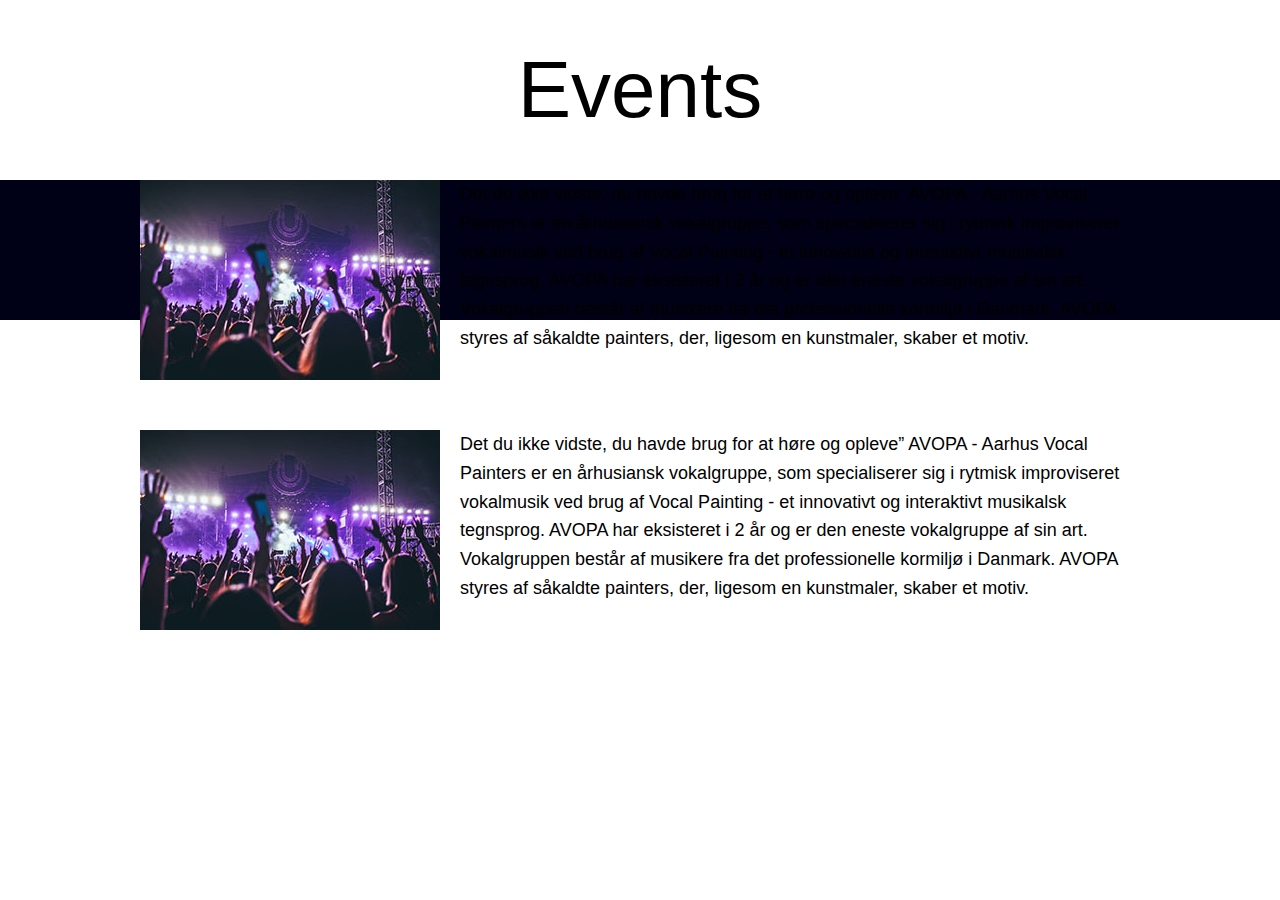
<file: smaglos/events.html>
<!DOCTYPE html>
<html lang="da">

<head>
    <meta charset="utf-8" />
    <!--[if lt IE 9]><script src="https://cdnjs.cloudflare.com/ajax/libs/html5shiv/3.7.3/html5shiv.min.js"></script><![endif]-->
    <title>Smagløs</title>
    <meta name="keywords" content="" />
    <meta name="description" content="" />
    <meta name="viewport" content="width=device-width, initial-scale=1">
    <link rel="stylesheet" type="text/css" href="https://cdnjs.cloudflare.com/ajax/libs/font-awesome/5.15.1/css/all.min.css">
    <link href="css/reset.css" rel="stylesheet">
    <link href="css/style.css" rel="stylesheet">
</head>

<body>

  
    

        
           
        <!-- .header-->

        <main id="content">
          <div class="wrapper">

            <h1 id="overskriftevents">Events</h1>

            

            <h2 id="eventtekst1"><img id="event1" src="images/event.jpg" alt="billede af et event">Det du ikke vidste, du havde brug for at høre og opleve”
              AVOPA - Aarhus Vocal Painters er en århusiansk vokalgruppe, som specialiserer sig i rytmisk
              improviseret vokalmusik ved brug af Vocal Painting - et innovativt og interaktivt musikalsk tegnsprog.
              AVOPA har eksisteret i 2 år og er den eneste vokalgruppe af sin art. Vokalgruppen
              består af musikere fra det professionelle kormiljø i Danmark.
              AVOPA styres af såkaldte painters, der, ligesom en kunstmaler, skaber et motiv.</h2>

              <h2 id="eventtekst2"><img id="event2" src="images/event.jpg" alt="billede af et event">Det du ikke vidste, du havde brug for at høre og opleve”
                AVOPA - Aarhus Vocal Painters er en århusiansk vokalgruppe, som specialiserer sig i rytmisk
                improviseret vokalmusik ved brug af Vocal Painting - et innovativt og interaktivt musikalsk tegnsprog.
                AVOPA har eksisteret i 2 år og er den eneste vokalgruppe af sin art. Vokalgruppen
                består af musikere fra det professionelle kormiljø i Danmark.
                AVOPA styres af såkaldte painters, der, ligesom en kunstmaler, skaber et motiv.</h2>

            
            
            

          </div>
        </main><!-- .content -->
      

        <footer id="footer">

        
            
        </footer><!-- .footer -->

    

</body>

</html>
</file>
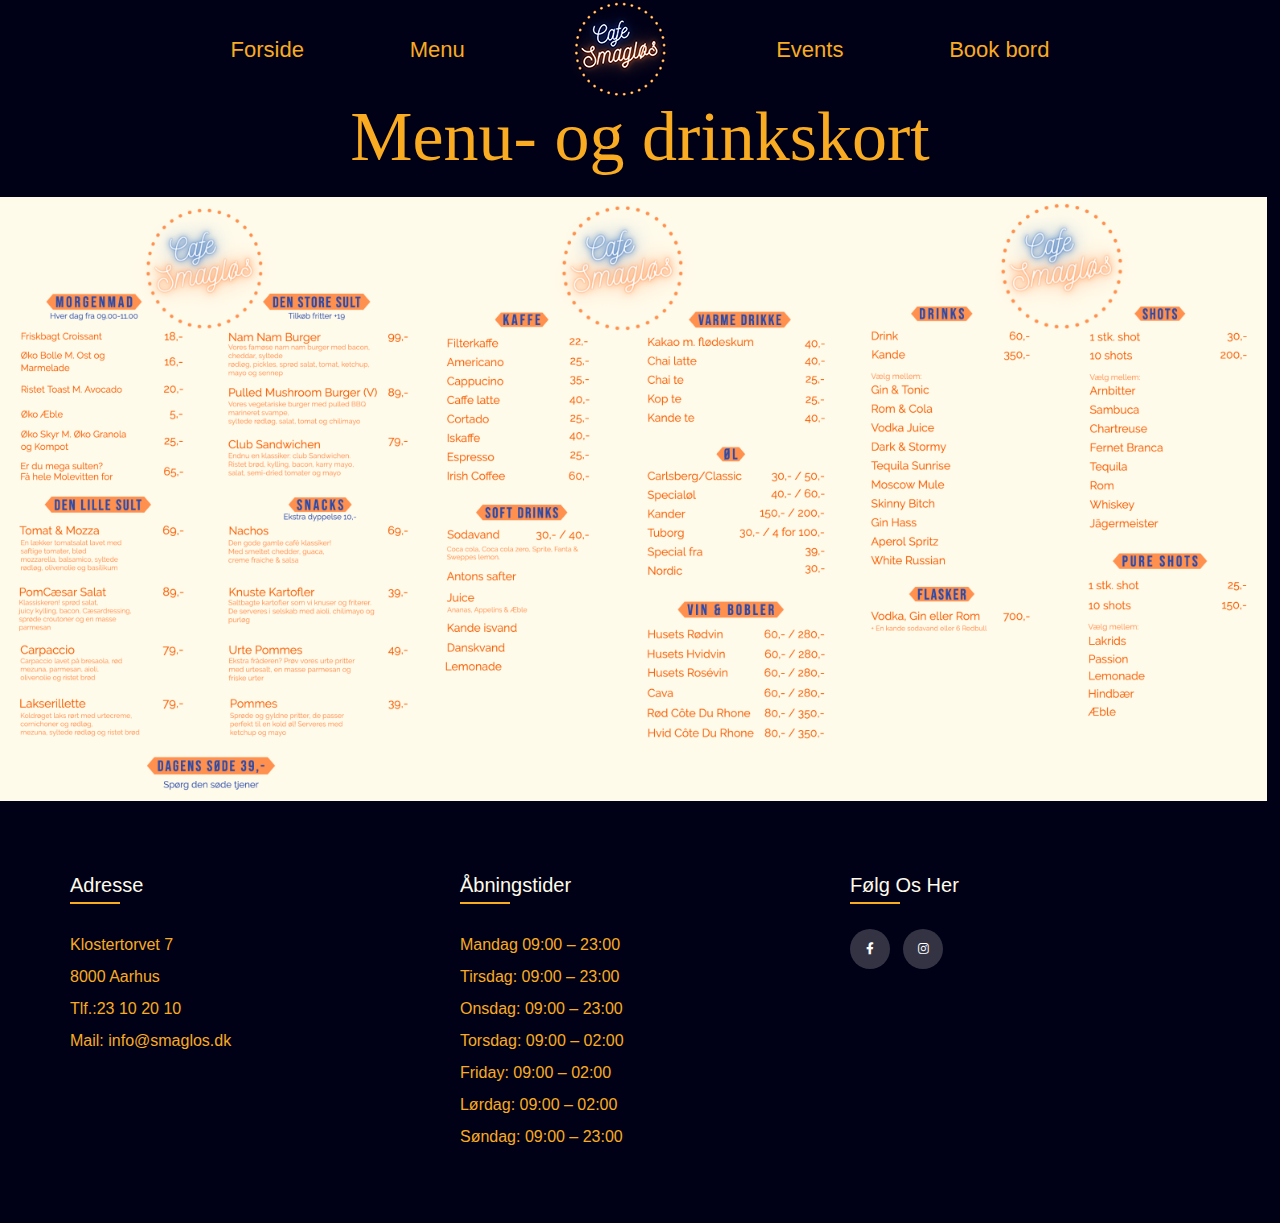
<file: smaglos/menukort.html>
<!DOCTYPE html>
<html lang="da">

<head>
    <meta charset="utf-8" />
    <!--[if lt IE 9]><script src="https://cdnjs.cloudflare.com/ajax/libs/html5shiv/3.7.3/html5shiv.min.js"></script><![endif]-->
    <title>Café Smagløs -</title>
    <meta name="keywords" content="menukort, drikkekort, drinkskort, shots, øl, vin, drink, små retter, store retter, bruger, nachos, brunch, sodavand, juice, kaffe, te. ">
    <meta name="description" content="Café smagløs' menukort, drinkskort og drikkekort, så du kan se hvad du kan få." />
    <meta name="viewport" content="width=device-width, initial-scale=1">
    <link rel="stylesheet" type="text/css" href="https://cdnjs.cloudflare.com/ajax/libs/font-awesome/5.15.1/css/all.min.css">
    <link href="css/reset.css" rel="stylesheet">
    <link href="css/style3.css" rel="stylesheet">
</head>

<body>
  <div id="wrapper">
    <header>
      <!-- Dropdown menuen -->
      <label for="foldudmenu">
        <div id="burgerdropdown">
          <div id="bugerbuttom">
            <div class="burger"></div>
            <div class="burger"></div>
            <div class="burger"></div>
          </div>

          <input type="checkbox" id="foldudmenu" name="foldudmenu">

          <div id="burgercontent">
            <a href="index.html">Forside</a>
            <a href="menu.html">Menu</a>
            <a href="#">Events</a>
            <a href="bookbord.html">Book bord</a>
          </div>
        </div>
      </label>

      <a href="index.html"><img id="logo" src="images/logo2.png" alt="logo for cafe smagløs "></a>
      <!-- Menuen -->


      <nav id="menu">
        <ul>
          <li>
            <a class="menupunkt" href="index.html">Forside</a>
            <a class="menupunkt" href="menu.html">Menu</a>
            <a class="logomenu" href="index.html"><img src="images/logo2.png" alt="Café Smagløs Logo"></a>
            <a class="menupunkt" href="#">Events</a>
            <a href="bookbord.html">Book bord</a>
          </li>
        </ul>
      </nav>
    </header>
    <main>
      <article>
        <section id="s3">
            <h1>Menu- og drinkskort</h1>
            <div class="menuen">
                <div class="mad">
                <img src="images/menukort.png" style="width:100%" alt="billede af valsemøllens grovvalsede havregryn">
                </div>
                <div class="drikke">
                   <img src="images/drikkekort.png" style="width:100%" alt="billede af valsemøllens økologiske finvalsede havregryn">
                </div>
                <div class="drinks">
                <img src="images/drinkskort.png" style="width:100%" alt="billede af valsemøllens økologiske grovvalsede havregryn">
                    
                </div>
            </div>
        </section>
        
      </article>
    </main>
    <!-- .footer -->
    <footer id="footer">
      <div class="container">

        <div class="row">
          <div class="footer-col">
            <h4>Adresse</h4>
            <p class="footertekst">Klostertorvet 7<br>8000 Aarhus<br>Tlf.:23 10 20 10<br>Mail: info@smaglos.dk</p>
          </div>
          <div class="footer-col">
            <h4>Åbningstider</h4>
            <p class="footertekst">Mandag 09:00 – 23:00<br>
              Tirsdag: 09:00 – 23:00<br>
              Onsdag: 09:00 – 23:00<br>
              Torsdag: 09:00 – 02:00<br>
              Friday: 09:00 – 02:00 <br>
              Lørdag: 09:00 – 02:00<br>
              Søndag: 09:00 – 23:00<br></p>
          </div>

          <div class="footer-col">
            <h4>følg os her</h4>
            <div class="social-links">
              <a href="https://www.facebook.com/smagloesaarhus/"><i class="fab fa-facebook-f"></i></a>
              <a href="https://www.instagram.com/cafe_smagloes/"><i class="fab fa-instagram"></i></a>
            </div>
          </div>
        </div>
      </div>
    </footer>
  </div>
</body>

</html>
</file>
<file: smaglos/css/style.css>
body {
  font-family: 'Raleway', sans-serif;
}

.wrapper {
    max-width: 1000px;
    margin: 0 auto;
}


/* Header
-----------------------------------------------------------------------------*/
#header {
    height: 100vh;
    width: 100%;

    background-image:radial-gradient(circle, rgba(177, 181, 196, 0.308) 0%, rgba(0,0,0,1) 93%),url("../images/bannergif.gif");
    background-position: center;
    background-size: cover;
    position: relative;
    background-attachment: fixed;
    
 
    
}


.menubar {
  position: fixed;
  z-index: 999;
  width: 100%;
  background-color: transparent;
  transition: all 0.5s ease;
}



.menubar ul {
display: block;
text-align: center;
padding: 0;
margin: 0;
list-style: none;
}

.menubar.sticky {
  background: #000116;
}

.menubar ul li {
display: inline-block;
  width: 220px;
list-style: none;
  vertical-align: middle;
}

.menubar ul li a {
text-decoration: none;
padding: 0 15px 0 0;
font-size: 20px;
color: #f9ab22;
}

.logo img {
margin: 10px auto 0px auto;
display: block;
width: 95px;
}

.pilned {
  margin-top: -20px;
  display: inline-block;
  text-align: center;
  line-height: 40px;
  position: absolute;
  bottom: 0;
  left: 0;
  z-index: 10;
  width: 100%;
  padding-bottom: 15px;
}

.arrow {
  width:60px;
  border-width: 0px;
  border: 0px;
  position: absolute;
  bottom: 0;
  right: 48.20%;
}





/* Middle
-----------------------------------------------------------------------------*/

section {
  width: 100%;
  height: 800px;
  
}



#banner {
  width: 100%;
  height: 800px;
}

#bannertekst {
  color: white;
  font-size: 4.4vw;
  position: absolute;
  top: 40%;
  right: 36%;
}

hr {
  position: absolute;
  top: 52%;
  right: 45%;
  width: 200px;
  height: 5px;
  background-color: white;
  border-radius: 10px;
  
}

.bannerknap {
display:inline-block;
padding:1.0em 4.4em;
border:0.2em solid #FFFFFF;
margin:0 0.3em 0.3em 0;
border-radius:0.12em;
box-sizing: border-box;
text-decoration:none;
font-family:'Roboto',sans-serif;
font-weight:300;
color:#FFFFFF;
text-align:center;
font-size: 0.7vw;
transition: all 0.2s;
background-color: #f9ab22;
border-radius: 50px;
position: absolute;
top: 60%;
right: 38%;

}

.bannerknap2 {
  display:inline-block;
  padding:1.0em 4.4em;
  border:0.2em solid #FFFFFF;
  margin:0 0.3em 0.3em 0;
  border-radius:0.12em;
  box-sizing: border-box;
  text-decoration:none;
  font-family:'Roboto',sans-serif;
  font-weight:300;
  color:#FFFFFF;
  text-align:center;
  font-size: 0.7vw;
  transition: all 0.2s;
  background-color: #f9ab22;
  border-radius: 50px;
  position: absolute;
  top: 60%;
  right: 52%;
  
  }

.bannerknap:hover {
  transform: scale(1.25);
  transition: 0.5s;
  background: #f9ab22;
  
}

.bannerknap2:hover {
  transform: scale(1.25);
  transition: 0.5s;
  background: #f9ab22;
  
}

.button1 {
  background-color: #f9ab22;
  border: none;
  color: white;
  padding: 15px 32px;
  text-align: center;
  text-decoration: none;
  display: inline-block;
  font-size: 16px;
  margin: 4px 2px;
  cursor: pointer;
  position: relative;
  top: -500px;
  right: -550px;
}

.button2 {
  background-color: #f9ab22;
  border: none;
  color: white;
  padding: 15px 32px;
  text-align: center;
  text-decoration: none;
  display: inline-block;
  font-size: 16px;
  margin: 4px 2px;
  cursor: pointer;
  position: relative;
  top: -500px;
  right: -700px;
}

.button3 {
  background-color: #f9ab22;
  border: none;
  color: white;
  padding: 15px 32px;
  text-align: center;
  text-decoration: none;
  display: inline-block;
  font-size: 16px;
  margin: 4px 2px;
  cursor: pointer;
  position: relative;
  top: -500px;
  right: -850px;
}

#s2 {
  background-color: #000116;
  
  
}

.omosbillede1 {
  position: absolute;
  display: flex;
  padding-bottom: 10px;
  right: 15%;
  top: 108%;
  width: 100%;
  max-height: 350px;
  max-width: 450px;
}

.omosbillede2 {
  position: absolute;
  display: flex;
  padding-bottom: 10px;
  right: 15%;
  top: 150%;
  width: 100%;
  max-width: 450px;
  max-height: 350px;
}

#omos {
  font-size: 3.5em;
  color: #f9ab22;
  padding-bottom: 60px;
  padding-top: 50px;
}

#omostekst {
  color: #f9ab22;
  font-size: 1.2vw;
  line-height: 1.5em;
  width: 45%;
}

#s3 {
  background-image: linear-gradient(0deg, rgba(148, 148, 148, 0.24) 0%, rgba(0,0,0,1) 100%), url("../images/orange.jpg");
  background-position: center;
  background-size: cover;
  position: relative;
  background-attachment: fixed;
}

/* SLIDESHOW-----------------------------------------------------------------------------------------------*/
/* Slideshow container */
.slideshow-container {
  max-width: 1000px;
  position: relative;
  margin: auto;
  padding-top: 50px;
}

/* Prikker der viser hvilken nummer billede man er på */
.dot {
  height: 15px;
  width: 15px;
  margin: 0 2px;
  background-color: #bbb;
  border-radius: 50%;
  display: inline-block;
  transition: background-color 0.6s ease;
}

.active {
  background-color: #717171;
}

/* Fading animation */
.fade {
  -webkit-animation-name: fade;
  -webkit-animation-duration: 1.5s;
  animation-name: fade;
  animation-duration: 1.5s;
}

@-webkit-keyframes fade {
  from {opacity: .4} 
  to {opacity: 1}
}

@keyframes fade {
  from {opacity: .4} 
  to {opacity: 1}
}






/* SLIDESHOW SLUT -----------------------------------------------------------------------------------------*/



#overskriftevents {
  font-size: 80px;
  text-align: center;
  padding: 50px;
}


#event1 {
  float: left;
  padding-right: 20px;
  padding-bottom: 50px;
}

#event2 {
  float: left;
  padding-right: 20px;
  padding-bottom: 50px;
}



#eventtekst1 {
  float: right;
  font-size: 18px;
  line-height: 1.6;
  
}

#eventtekst2 {
  float: right;
  font-size: 18px;
  line-height: 1.6;
  
}

#s4 {
  background-color: #000116;
}

#overskriftmenu {
  font-size: 3.5vw;
  text-align: center;
  padding: 50px;
  color: #f9ab22;
}

#underoverskriftmenu {
  font-size: 2.8vw;
  text-align: center;
  padding: 50px;
  color: #f9ab22;

}



.menukortknap {
  background-color: #f9ab22;
  border: none;
  color: white;
  padding: 0.78125vw 1.6666666666666667vw;
  text-align: center;
  text-decoration: none;
  display: inline-block;
  font-size: 16px;
  margin: 4px 2px;
  cursor: pointer;
  position: absolute;
  left: 33%;
  top: 324%;
  border-radius: 15px;
}

.menukortknap2 {
  background-color: #f9ab22;
  border: none;
  color: white;
  padding: 0.78125vw 1.6666666666666667vw;
  text-align: center;
  text-decoration: none;
  display: inline-block;
  font-size: 16px;
  margin: 4px 2px;
  cursor: pointer;
  position: absolute;
  left: 59%;
  top: 324%;
  border-radius: 15px;
}

.menukortknap3 {
  background-color: #f9ab22;
  border: none;
  color: white;
  padding: 0.78125vw 1.6666666666666667vw;
  text-align: center;
  text-decoration: none;
  display: inline-block;
  font-size: 16px;
  margin: 4px 2px;
  cursor: pointer;
  position: absolute;
  left: 59%;
  top: 324%;
  border-radius: 15px;
}

.menukortknap:hover {
  transform: scale(1.05);
  transition: 0.5s;
  background: #b87606;
}

.menukortknap2:hover {
  transform: scale(1.05);
  transition: 0.5s;
  background: #b87606;
}


#teksttilmenu {
  color: #f9ab22;
  width: 100%;
}

* {
  box-sizing: border-box;
}
.columnpc {
  float: left;
  width: 33%;
  padding: 5px;
  padding-top: 80px;
}

/* Clearfix (clear floats) */
.row::after {
  content: "";
  clear: both;
  display: table;
}

#s5 {
  background-image: linear-gradient(180deg,  rgba(143, 138, 138, 0.719) 0%, rgba(19, 18, 18, 0.644) 0%), url("../images/orangeevent.jpg");
  background-position: center;
  background-size: cover;
  position: relative;
  background-attachment: fixed;

}

#eventsoverskrift {
  font-size: 80px;
  text-align: center;
  padding: 50px;
  color: #f9ab22;
}

#tekstevent {
  font-size: 20px;
  line-height: 1.5;
  color: #f9ab22;
}

.eventknap {
  background-color: #f9ab22;
  border: none;
  color: white;
  padding: 0.78125vw 1.6666666666666667vw;
  text-align: center;
  text-decoration: none;
  display: inline-block;
  font-size: 16px;
  margin: 4px 2px;
  font-size: 0.9vw;
  cursor: pointer;
  position: relative;
  right: -400px;
  top: 50px;
  border-radius: 15px;
}

.eventknap:hover {
  transform: scale(1.05);
  transition: 0.5s;
  background: #b87606;
}

.eventbillede {
  width: 32.51%;
  padding: 15px;
  padding-top: 60px;
}




/* Footer
-----------------------------------------------------------------------------*/
#footer {
    height: auto;
    background: #000116;
    padding: 70px 0;
    
}

.footertekst {
  color: #f9ab22;
}



*{
	margin:0;
	padding:0;
	box-sizing: border-box;
}
.container{
	max-width: 1170px;
	margin:auto;
}
.row{
	display: flex;
	flex-wrap: wrap;
}
ul{
	list-style: none;
}

.footer-col{
   width: 33.33%;
   padding: 0 15px;
}
.footer-col h4{
	font-size: 18px;
	color: #ffffff;
	text-transform: capitalize;
	margin-bottom: 35px;
	font-weight: 500;
	position: relative;
}
.footer-col h4::before{
	content: '';
	position: absolute;
	left:0;
	bottom: -10px;
	background-color: #f9ab22;
	height: 2px;
	box-sizing: border-box;
	width: 50px;
}
.footer-col ul li:not(:last-child){
	margin-bottom: 10px;
}

.footer-col ul li a:hover{
	color: #ffffff;
	padding-left: 8px;
}
.footer-col .social-links a{
	display: inline-block;
	height: 40px;
	width: 40px;
	background-color: rgba(255,255,255,0.2);
	margin:0 10px 10px 0;
	text-align: center;
	line-height: 40px;
	border-radius: 50%;
	color: #ffffff;
	transition: all 0.5s ease;
}
.footer-col .social-links a:hover{
	color: #24262b;
	background-color: #ffffff;
}

.p-menu1 {
  display: none;
}

.eventbilledemobil {
  display: none;
}

.eventbilledemobil2 {
  display: none;
}

.omosbilledemobil {
  display: none;
}

.column {
  display: none;
}


/* Extra small devices (phones, 600px and down) */
@media only screen and (max-width: 600px) {
  #bannertekst {
    font-size: 11vw;
    position: absolute;
    right: 15%;

  }

  hr { 
    display: none;
  }

  .bannerknap {
    display:inline-block;
    padding:1.0em 4.4em;
    border:0.2em solid #FFFFFF;
    margin:0 0.3em 0.3em 0;
    border-radius:0.12em;
    box-sizing: border-box;
    text-decoration:none;
    font-family:'Roboto',sans-serif;
    font-weight:300;
    color:#FFFFFF;
    text-align:center;
    font-size: 3.7vw;
    transition: all 0.2s;
    background-color: #f9ab22;
    border-radius: 50px;
    position: absolute;
    top: 55%;
    right: 24%;
    
    }
    
    .bannerknap2 {
      display:inline-block;
      padding:1.0em 4.4em;
      border:0.2em solid #FFFFFF;
      margin:0 0.3em 0.3em 0;
      border-radius:0.12em;
      box-sizing: border-box;
      text-decoration:none;
      font-family:'Roboto',sans-serif;
      font-weight:300;
      color:#FFFFFF;
      text-align:center;
      font-size: 3.7vw;
      transition: all 0.2s;
      background-color: #f9ab22;
      border-radius: 50px;
      position: absolute;
      top: 70%;
      right: 24.9%;
      
      }

      


      #tekstevent {
        font-size: 4vw;
        line-height: 1.5;
        color: #f9ab22;
        width: 93%;
        text-align: left;
        padding-left: 30px;
      }

      #eventsoverskrift {
        font-size: 8vw;
        padding: 20px;
        text-align: center;
        color: #f9ab22;
      }

      .eventbillede {
        width: 30.51%;
        padding: 15px;
        padding-top: 60px;
      }

      .columnpc {
        width: 100%;
        padding: 5px;
        padding-top: 80px;
        display: none;
      }

      .column {
        width: 100%;
        padding-top: 50px;
        padding-left: 128px;
        display: block;
      }

      .omosbillede1 {
        position: absolute;
        display: none;
        padding-bottom: 10px;
        right: 12%;
        top: 108%;
        width: 100%;
        max-height: 350px;
        max-width: 450px;
      }
      
      .omosbillede2 {
        position: absolute;
        display: none;
        padding-bottom: 10px;
        right: 12%;
        top: 150%;
        width: 100%;
        max-width: 450px;
        max-height: 350px;
      }

      #omos {
        font-size: 2.5em;
        color: #f9ab22;
        padding-bottom: 20px;
        padding-top: 20px;
        text-align: center;
      }

      #omostekst {
        color: #f9ab22;
        font-size: 2.8vw;
        line-height: 1.5em;
        width: 45%;
      }

      #overskriftmenu {
        font-size: 6.5vw;
        text-align: center;
        padding: 15px;
        color: #f9ab22;
      }
      
      #underoverskriftmenu {
        font-size: 4.8vw;
        text-align: center;
        padding: 20px;
        color: #f9ab22;
      
      }

      #teksttilmenu {
        color: #f9ab22;
        width: 100%;
        padding-left: 30px;
        padding-right: 30px;
        line-height: 1.5;
      }

      .eventbillede {
        width: 32.51%;
        padding: 15px;
        padding-top: 60px;
        display: none;
        
      }

      .eventbilledemobil {
        height: 200px;
        width: 190px;
        padding-top: 15px;
        position: absolute;
        right: 2%;
        display: block;
      }

      .eventbilledemobil2 {
        height: 200px;
        width: 190px;
        padding-top: 15px;
        position: absolute;
        right: 52%;
        display: block;
      }

      .omosbilledemobil {
        display: block;
        width: 100%;
      }

      .menukortknap {
        background-color: #f9ab22;
        border: none;
        color: white;
        padding: 1.78125vw 3.6666666666666667vw;
        text-align: center;
        text-decoration: none;
        display: inline-block;
        font-size: 16px;
        margin: 4px 2px;
        cursor: pointer;
        position: absolute;
        left: 37%;
        top: 371%;
        border-radius: 15px;
      }

      .drikkevareknap {
        background-color: #f9ab22;
        border: none;
        color: white;
        padding: 1.78125vw 3.6666666666666667vw;
        text-align: center;
        text-decoration: none;
        display: inline-block;
        font-size: 16px;
        margin: 4px 2px;
        cursor: pointer;
        position: absolute;
        left: 37%;
        top: 392%;
        border-radius: 15px;
      }

      .drinksknap {
        background-color: #f9ab22;
        border: none;
        color: white;
        padding: 1.78125vw 3.6666666666666667vw;
        text-align: center;
        text-decoration: none;
        display: inline-block;
        font-size: 16px;
        margin: 4px 2px;
        cursor: pointer;
        position: absolute;
        left: 37%;
        top: 413%;
        border-radius: 15px;
      }

  


}

/* Small devices (portrait tablets and large phones, 600px and up) */
@media only screen and (max-width: 600px) {}

/* Medium devices (landscape tablets, 768px and up) */
@media only screen and (max-width: 768px) {}

/* Large devices (laptops/desktops, 992px and down) */
@media only screen and (max-width: 1117px) {
  .p-menu1 {
    height: 100%;
    background-color: #02173F;
    float: left;
    width: 100%;
}

#header {
  height: 100vh;
  width: 100%;

  background-image:radial-gradient(circle, rgba(177, 181, 196, 0.308) 0%, rgba(0,0,0,1) 93%),url("../images/banner.jpg");
  background-position: center;
  background-size: cover;
  position: relative;
  background-attachment: fixed;
  
}









.menubar {
  display: none;
}
}

/* Extra large devices (large laptops and desktops, 1200px and up) */
@media only screen and (max-width: 1200px) {

  

  hr {
    position: absolute;
    top: 52%;
    right: 42%;
    width: 200px;
    height: 5px;
    background-color: white;
    border-radius: 10px;
    
  }

  .omosbillede1 {
    position: absolute;
    
    padding-bottom: 10px;
    right: 12%;
    top: 108%;
    width: 100%;
    max-height: 350px;
    max-width: 450px;
  }
  
  .omosbillede2 {
    position: absolute;
    
    padding-bottom: 10px;
    right: 12%;
    top: 150%;
    width: 100%;
    max-width: 450px;
    max-height: 350px;
  }

  #omostekst {
    color: #f9ab22;
    font-size: 3.8vw;
    padding-left: 10px;
    padding-right: 10px;
    padding-bottom: 15px;
    line-height: 1.5em;
    width: 100%;
  }

  .eventknap {
    background-color: #f9ab22;
    border: none;
    color: white;
    padding: 2.78125vw 4.6666666666666667vw;
    text-align: center;
    text-decoration: none;
    display: inline-block;
    font-size: 16px;
    margin: 4px 2px;
    font-size: 2.7vw;
    cursor: pointer;
    position: absolute;
    right: 33%;
    top: 92%;
    border-radius: 15px;
  }

  .columnpc {
    width: 60%;
    padding: 5px;
    padding-top: 50px;
    padding-left: 130px;
  }

  

  
}
</file>
<file: smaglos/css/style3.css>
* {
    margin: 0;
    padding: 0;
    box-sizing: border-box;
}

#wrapper {
    margin: 0 auto;
}

body {
    font: 12px/18px "Avenir", sans-serif;
    background-color: #000016;
}

#s1 h1 {
    font-family: "Apple Chancery";
    font-size: 40px;
    color: #f9ab22;
    margin-left: 5%;
    margin-top: 5%;
    margin-bottom: 1%;
    text-align: center;
}

#s1 p {
    font-size: 20px;
    color: #f9ab22;
    margin-top: 5%;
    margin-left: 5%;
    margin-right: 5%;
    line-height: 1.5em;
}
#s3 h1 {
    font-family: "Apple Chancery";
    font-size: 35px;
    color: #f9ab22;
    text-align: center;
    padding-top: 5%;
}

/* Menuen
-----------------------------------------------------------------------------*/
#logo {
    float: left;
    margin-left: 1%;
    margin-top: 1%;
}


.burger {
    width: 45px;
    height: 5px;
    background-color: #f9ab22;
    margin: 9px;
    border-radius: 20px;
}

.dropdown {
    display: none;
}

.dropdownto {
    display: none;
}

#burgerbuttom {
    background-color: #f9ab22;
    color: white;
    padding: 16px;
    font-size: 16px;
    border: none;
}

#burgerdropdown {
    display: inline;
    float: right;
    margin-top: 3%;
    margin-right: 2%;
}

#burgercontent {
    display: none;
    position: absolute;
    box-shadow: 0px 8px 16px 0px rgba(0, 0, 0, 0.2);
    right: 0;
    width: 100%;
    text-align: right;
    margin-top: 5%;
    transition: 0.3s;
    background-color: #000116;

}

input[type=checkbox]:checked~#burgercontent {
    display: block;
}

#foldudmenu {
    display: none;
}

#burgercontent a {
    color: #f9ab22;
    padding: 20px 20px;
    display: block;
    font-size: 1em;
    text-decoration: none;
    font-size: 20px;


}

#burgercontent a:hover {
    text-decoration: underline;

}

#menu {
    display: none;
}

#menu li {
    list-style: none;
}



.menubar {
    position: fixed;
    z-index: 999;
    width: 100%;
    background-color: #000016;
}


.menubar ul {
    display: block;
    text-align: center;
    padding: 0;
    margin: 0;
    list-style: none;
}

.menubar ul li {
    display: inline-block;
    width: 220px;
    list-style: none;
    vertical-align: middle;
}

.menubar ul li a {
    text-decoration: none;
    color: white;
    padding: 0 15px 0 0;
    font-size: 20px;
    color: #f9ab22;

}

.logo img {
    margin: 10px auto 0px auto;
    display: block;
    width: 120px;
}


#myVideo {
    display: none;
    width: 100%;
}

.bookbordknap {
    background-color: #f9ab22;
    border: none;
    color: white;
    padding: 0.78125vw 1.6666666666666667vw;
    align-items: center;
    text-decoration: none;
    display: inline-block;
    font-size: 22px;
    margin: 6px 4px;
    cursor: pointer;
    position: relative;
    right: -400px;
    top: 50px;
    border-radius: 12px;
}

.bookbordknap:hover {
    transform: scale(1.05);
    transition: 0.5s;
    background: #b87606;
}

/* slideshow
-----------------------------------------------------------------------------*/
/* Slideshow container */
.slideshow-container {
    max-width: 1000px;
    position: relative;
    margin: auto;
    padding-top: 50px;
}

/* Caption text */
.text {
    color: #f2f2f2;
    font-size: 15px;
    padding: 8px 12px;
    position: absolute;
    bottom: 8px;
    width: 100%;
    text-align: center;
}

/* The dots/bullets/indicators */
.dot {
    height: 15px;
    width: 15px;
    margin: 0 2px;
    background-color: #bbb;
    border-radius: 50%;
    display: inline-block;
    transition: background-color 0.6s ease;
}

.active {
    background-color: #717171;
}

/* Fading animation */
.fade {
    -webkit-animation-name: fade;
    -webkit-animation-duration: 1.5s;
    animation-name: fade;
    animation-duration: 1.5s;
}

@-webkit-keyframes fade {
    from {
        opacity: .4
    }

    to {
        opacity: 1
    }
}

@keyframes fade {
    from {
        opacity: .4
    }

    to {
        opacity: 1
    }
}


/* Footer
-----------------------------------------------------------------------------*/
#footer {
    height: auto;
    background: #000116;
    padding: 70px 0;

}

.footertekst {
    color: #f9ab22;
}

.container {
    max-width: 1170px;
    margin: auto;
}

.row {
    display: flex;
    flex-wrap: wrap;
}

ul {
    list-style: none;
}

.footer-col {
    width: 33.33%;
    padding: 0 15px;
}

.footer-col h4 {
    font-size: 20px;
    color: #FFFBEB;
    text-transform: capitalize;
    margin-bottom: 35px;
    font-weight: 500;
    position: relative;
}

.footer-col h4::before {
    content: '';
    position: absolute;
    left: 0;
    bottom: -10px;
    background-color: #f9ab22;
    height: 2px;
    box-sizing: border-box;
    width: 50px;
}

.footer-col p {
    font-size: 16px;
    line-height: 2em;
}


.footer-col ul li:not(:last-child) {
    margin-bottom: 10px;
}

.footer-col ul li a:hover {
    color: #FFFBEB;
    padding-left: 8px;
}

.footer-col .social-links a {
    display: inline-block;
    height: 40px;
    width: 40px;
    background-color: rgba(255, 255, 255, 0.2);
    margin: 0 10px 10px 0;
    text-align: center;
    line-height: 40px;
    border-radius: 50%;
    color: #ffffff;
    transition: all 0.5s ease;
}

.footer-col .social-links a:hover {
    color: #24262b;
    background-color: #ffffff;
}


/* Mobilefirst
...............................*/

@media only screen and (min-width: 170px) {
    #burgercontent {
        margin-top: 25%;
    }
}

@media only screen and (min-width: 188px) {
    #burgercontent {
        margin-top: 22%;
    }
}

@media only screen and (min-width: 215px) {
    #burgercontent {
        margin-top: 19%;
    }
}

@media only screen and (min-width: 245px) {
    #burgercontent {
        margin-top: 15%;
    }
}

@media only screen and (min-width: 300px) {
    #burgercontent {
        margin-top: 12%;
    }
}

@media only screen and (min-width: 375px) {
    #burgercontent {
        margin-top: 10%;
    }
}

@media only screen and (min-width: 420px) {
    #burgercontent {
        margin-top: 8%;
    }

    #s1 h1 {
        font-size: 60px;
        margin-top: 2%;

    }
}


@media only screen and (min-width: 515px) {
    #burgercontent {
        margin-top: 6%;
    }

    #s1 h1 {
        font-size: 70px;
        margin-bottom: 0%;
    }

    #s1 p {
        margin-top: 2%;
    }
}

@media only screen and (min-width: 655px) {
    #burgercontent {
        margin-top: 5%;
    }

}

@media only screen and (min-width: 735px) {
    #burgercontent {
        margin-top: 4%;
    }
}

@media only screen and (min-width: 768px) {

    nav ul {
        width: 100%;
    }

    nav a {
        color: #f9ab22;
        font-size: 22px;
        padding: 4%;
        text-decoration: none;
        vertical-align: middle;
        display: row;

    }

    nav a:hover {
        text-decoration: underline;
    }


    #menu {
        display: block;
        float: left;
        width: 100%;
    }

    #menu li {
        text-align: center;

    }

    #burgerdropdown {
        display: none;
    }

    #logo {
        display: none;
    }

    #forsidebillede {
        display: none;
    }

    #myVideo {
        display: flex;
    }

    #s1 h1 {
        font-size: 70px;
        margin-top: 2%;
        margin-left: 0.1%;

    }

    .menuen {
        display: flex;
        flex-wrap: wrap;
    }

    .mad {
        width:33%;
    }

    .drikke {
        width: 33%;
    }

    .drinks {
        width: 33%;
    }

    #s3 h1 {
        font-size: 60px;
        padding-top: 12%;
        margin-bottom: 5%;
    }
}



@media only screen and (min-width: 1024px) {

    /* Menu til desktop
...............................*/

    #s1 h1 {
        margin-left: 5%;
        margin-top: 5%;
        margin-bottom: 1%;
    }

    #s1 p {
        margin-left: 5%;
        margin-right: 5%;

    }
    #s3 h1 {
        font-size: 70px;
        padding-top: 10%;
        margin-bottom: 4%;
    }



}

@media only screen and (min-width: 1200px) {

    /* Menu til desktop
...............................*/





}
</file>
